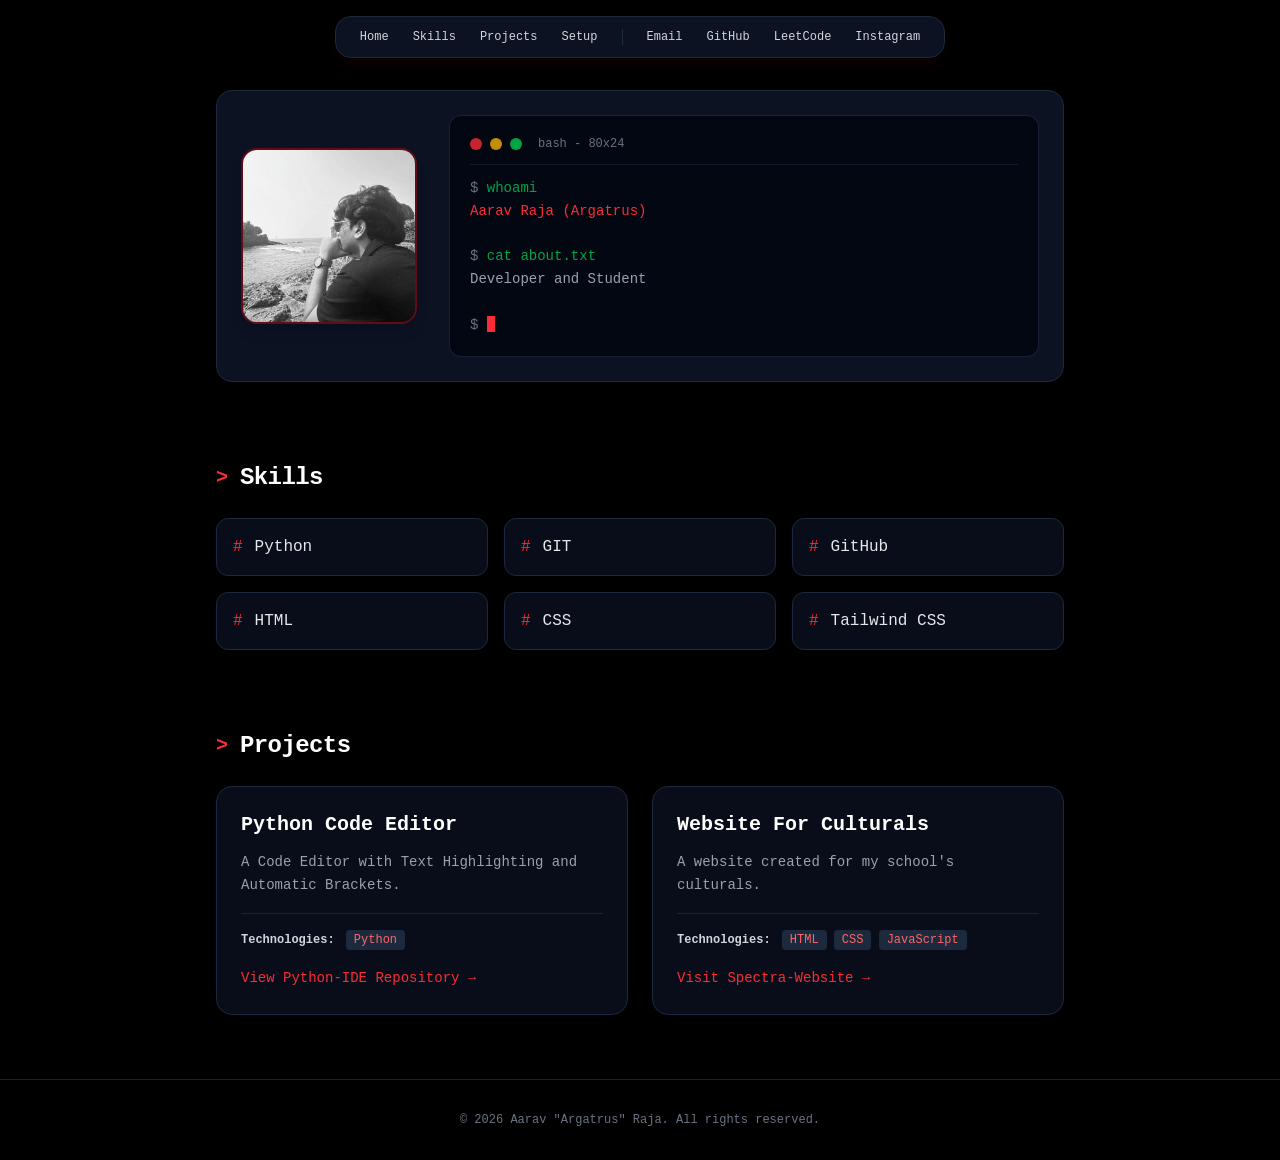
<file: index.html>
<!DOCTYPE html>
<html lang="en" class="scroll-smooth">
<head>
    <meta charset="UTF-8">
    <meta name="viewport" content="width=device-width, initial-scale=1.0">
    <title>Aarav Raja (Argatrus) - Portfolio</title>
    <link rel="icon" type="image/png" href="./src/favicon.png">
    <link rel="stylesheet" href="./src/output.css">
    <style>
        @keyframes cursorBlink {
        0%, 100% { opacity: 1; }
        50% { opacity: 0; }
        }
    </style>
</head>
<body class="bg-black text-gray-100 font-mono min-h-screen selection:bg-red-900 selection:text-white">
<!-- EMAIL POPUP -->
<div id="email-popover" class="hidden target:flex fixed inset-0 z-50 items-center justify-center bg-black/60 backdrop-blur-lg p-4">
    <div class="bg-slate-900 border border-red-800/60 p-5 rounded-xl text-gray-200 shadow-2xl relative max-w-sm w-full">
        <a href="#" class="absolute top-2 right-3 text-gray-500 hover:text-white text-small">✕</a>

        <p class="text-xs text-gray-400 mb-2 font-mono">My Email Address:</p>
        <code class="block bg-black px-3 py-2 rounded border border-slate-800 text-red-400 select-all font-mono text-sm text-center">argatrus@gmail.com</code>
        <p class="text-[10px] text-gray-500 mt-2 text-center font-mono">Click text & press Cmd+C / Ctrl+C</p>
    </div>
</div>
 <!-- NAVBAR -->
    <header class="sticky top-4 z-50 w-full flex justify-center px-4 mb-12">
        <nav class="bg-slate-900/80 border border-slate-800 backdrop-blur-md px-6 py-3 rounded-2xl shadow-lg shadow-red-950/20 transition-all duration-300 hover:border-red-900/50 @max-[399]:scale-x-50">
            <ul class="flex flex-wrap gap-6 items-center justify-center text-xs font-medium">
                <li>
                    <a href="#" class="text-gray-300 hover:text-red-400 transition-colors duration-200">Home</a>
                </li>
                <li>
                    <a href="#skills" class="text-gray-300 hover:text-red-400 transition-colors duration-200">Skills</a>
                </li>
                <li>
                    <a href="#projects" class="text-gray-300 hover:text-red-400 transition-colors duration-200">Projects</a>
                </li>
                <li>
                    <a href="./setup.html" class="text-gray-300 hover:text-red-400 transition-colors duration-200">Setup</a>
                </li>
                <li class="h-4 w-px bg-slate-800"></li>
                <li class="relative">
                    <a href="#email-popover" class="text-gray-300 hover:text-red-400 transition-colors duration-200 cursor-pointer">Email</a>
                </li>
                <li>
                    <a href="https://github.com/Argatrus" target="_blank" rel="noopener noreferrer" class="text-gray-300 hover:text-red-400 transition-colors duration-200">GitHub</a>
                </li>
                <li>
                    <a href="https://leetcode.com/u/Argatrus/" target="_blank" rel="noopener noreferrer" class="text-gray-300 hover:text-red-400 transition-colors duration-200">LeetCode</a>
                </li>
                <li>
                    <a href="https://www.instagram.com/argatrus/" target="_blank" rel="noopener noreferrer" class="text-gray-300 hover:text-red-400 transition-colors duration-200">Instagram</a>
                </li>
            </ul>
        </nav>
    </header>

    <main class="max-w-4xl mx-auto px-6 space-y-20 pb-16">

        <!-- INTRO SECTION -->
        <section id="intro" class="w-full flex justify-center">
            <div class="flex flex-col md:flex-row items-center gap-8 bg-slate-900/80 border border-slate-800 rounded-2xl p-6 w-full hover:shadow-red-800 hover:shadow-md">
                
                <!-- IMAGE -->
                <div class="shrink-0 relative group transition-all duration-300 hover:-translate-y-1">
                    <div class="absolute -inset-0.5 rounded-2xl blur opacity-30 group-hover:opacity-75 transition duration-300"></div>
                    <img src="./src/profile.png" alt="Aarav Raja" class="relative w-44 h-44 object-cover rounded-2xl border-2 border-red-800/60 shadow-lg">
                </div>

                <!-- TERMINAL -->
                <div class="transition-all hover:-translate-y-1 w-full flex flex-col justify-center bg-gray-950 p-5 rounded-xl border border-slate-800/80 font-mono text-sm leading-relaxed shadow-inner">
                    <div class="flex items-center gap-2 pb-3 mb-3 border-b border-slate-800/60">
                        <span class="w-3 h-3 rounded-full bg-red-500/80 inline-block"></span>
                        <span class="w-3 h-3 rounded-full bg-yellow-500/80 inline-block"></span>
                        <span class="w-3 h-3 rounded-full bg-green-500/80 inline-block"></span>
                        <span class="text-xs text-gray-500 ml-2">bash - 80x24</span>
                    </div>
                    <pre class="text-red-500 whitespace-pre-wrap"><code><span class="text-gray-500">$</span> <span class="text-green-500/80">whoami</span>
Aarav Raja (Argatrus)

<span class="text-gray-500">$</span> <span class="text-green-500/80">cat about.txt</span>
<span class="text-gray-400">Developer and Student</span>

<span class="text-gray-500">$</span> <span class="inline-block w-2 h-4 bg-red-500 p-0 m-0 align-sub" style="animation: cursorBlink 1s step-start infinite;"></span></code></pre>
                </div>

            </div>
        </section>

        <!-- SKILLS -->
        <section id="skills" class="space-y-6">
            <div class="flex items-center gap-3">
                <span class="text-red-500 font-bold text-xl">&gt;</span>
                <h2 class="text-2xl font-bold tracking-tight text-white">Skills</h2>
            </div>
            
            <ul class="grid grid-cols-2 sm:grid-cols-3 gap-4">
                <li class="bg-slate-900/60 border border-slate-800 hover:border-red-800/60 p-4 rounded-xl flex items-center gap-3 transition-all duration-300 hover:-translate-y-1 hover:shadow-lg hover:shadow-red-950/20">
                    <span class="text-red-500 font-mono">#</span>
                    <span class="font-medium text-gray-200">Python</span>
                </li>
                <li class="bg-slate-900/60 border border-slate-800 hover:border-red-800/60 p-4 rounded-xl flex items-center gap-3 transition-all duration-300 hover:-translate-y-1 hover:shadow-lg hover:shadow-red-950/20">
                    <span class="text-red-500 font-mono">#</span>
                    <span class="font-medium text-gray-200">GIT</span>
                </li>
                <li class="bg-slate-900/60 border border-slate-800 hover:border-red-800/60 p-4 rounded-xl flex items-center gap-3 transition-all duration-300 hover:-translate-y-1 hover:shadow-lg hover:shadow-red-950/20">
                    <span class="text-red-500 font-mono">#</span>
                    <span class="font-medium text-gray-200">GitHub</span>
                </li>
                <li class="bg-slate-900/60 border border-slate-800 hover:border-red-800/60 p-4 rounded-xl flex items-center gap-3 transition-all duration-300 hover:-translate-y-1 hover:shadow-lg hover:shadow-red-950/20">
                    <span class="text-red-500 font-mono">#</span>
                    <span class="font-medium text-gray-200">HTML</span>
                </li>
                <li class="bg-slate-900/60 border border-slate-800 hover:border-red-800/60 p-4 rounded-xl flex items-center gap-3 transition-all duration-300 hover:-translate-y-1 hover:shadow-lg hover:shadow-red-950/20">
                    <span class="text-red-500 font-mono">#</span>
                    <span class="font-medium text-gray-200">CSS</span>
                </li>
                <li class="bg-slate-900/60 border border-slate-800 hover:border-red-800/60 p-4 rounded-xl flex items-center gap-3 transition-all duration-300 hover:-translate-y-1 hover:shadow-lg hover:shadow-red-950/20">
                    <span class="text-red-500 font-mono">#</span>
                    <span class="font-medium text-gray-200">Tailwind CSS</span>
                </li>
            </ul>
        </section>

        <!-- Projects Section -->
        <section id="projects" class="space-y-6">
            <div class="flex items-center gap-3">
                <span class="text-red-500 font-bold text-xl">&gt;</span>
                <h2 class="text-2xl font-bold tracking-tight text-white">Projects</h2>
            </div>

            <div class="grid grid-cols-1 md:grid-cols-2 gap-6">
                <!-- Project 1 -->
                <article class="bg-slate-900/60 border border-slate-800 rounded-2xl p-6 flex flex-col justify-between space-y-4 transition-all duration-300 hover:-translate-y-1 hover:border-red-800/60 hover:shadow-xl hover:shadow-red-950/20">
                    <div class="space-y-3">
                        <h3 class="text-xl font-bold text-white group-hover:text-red-400 transition-colors">Python Code Editor</h3>
                        <p class="text-gray-400 text-sm leading-relaxed">A Code Editor with Text Highlighting and Automatic Brackets.</p>
                    </div>
                    
                    <div class="space-y-4 pt-4 border-t border-slate-800/80">
                        <p class="text-xs text-gray-400">
                            <strong class="text-gray-300 font-semibold">Technologies:</strong> 
                            <span class="ml-1 inline-block bg-slate-800 text-red-400 px-2 py-0.5 rounded text-xs">Python</span>
                        </p>
                        <a href="https://github.com/Argatrus/Python-IDE" target="_blank" rel="noopener noreferrer" class="inline-flex items-center gap-2 text-sm font-medium text-red-500 hover:text-red-400 hover:underline transition-all">
                            View Python-IDE Repository &rarr;
                        </a>
                    </div>
                </article>

                <!-- Project 2 -->
                <article class="bg-slate-900/60 border border-slate-800 rounded-2xl p-6 flex flex-col justify-between space-y-4 transition-all duration-300 hover:-translate-y-1 hover:border-red-800/60 hover:shadow-xl hover:shadow-red-950/20">
                    <div class="space-y-3">
                        <h3 class="text-xl font-bold text-white group-hover:text-red-400 transition-colors">Website For Culturals</h3>
                        <p class="text-gray-400 text-sm leading-relaxed">A website created for my school's culturals.</p>
                    </div>
                    
                    <div class="space-y-4 pt-4 border-t border-slate-800/80">
                        <p class="text-xs text-gray-400">
                            <strong class="text-gray-300 font-semibold">Technologies:</strong> 
                            <span class="ml-1 inline-block bg-slate-800 text-red-400 px-2 py-0.5 rounded text-xs">HTML</span>
                            <span class="inline-block bg-slate-800 text-red-400 px-2 py-0.5 rounded text-xs">CSS</span>
                            <span class="inline-block bg-slate-800 text-red-400 px-2 py-0.5 rounded text-xs">JavaScript</span>
                        </p>
                        <a href="https://argatrus.github.io/Spectra_Website/" target="_blank" rel="noopener noreferrer" class="inline-flex items-center gap-2 text-sm font-medium text-red-500 hover:text-red-400 hover:underline transition-all">
                            Visit Spectra-Website &rarr;
                        </a>
                    </div>
                </article>
            </div>
        </section>

    </main>

    <!-- Footer -->
    <footer class="w-full border-t border-slate-800/80 py-8 text-center text-xs text-gray-500">
        <p>&copy; 2026 Aarav "Argatrus" Raja. All rights reserved.</p>
    </footer>

</body>
</html>
</file>
<file: src/output.css>
/*! tailwindcss v4.3.3 | MIT License | https://tailwindcss.com */
@layer properties;
@layer theme, base, components, utilities;
@layer theme {
  :root, :host {
    --font-sans: -apple-system, BlinkMacSystemFont, "Segoe UI", Roboto, "Helvetica Neue",
      "Noto Sans", Arial, sans-serif, "Apple Color Emoji", "Segoe UI Emoji",
      "Segoe UI Symbol", "Noto Color Emoji";
    --font-mono: ui-monospace, SFMono-Regular, Menlo, Monaco, Consolas, "Liberation Mono",
      "Courier New", monospace;
    --color-red-400: oklch(70.4% 0.191 22.216);
    --color-red-500: oklch(63.7% 0.237 25.331);
    --color-red-700: oklch(50.5% 0.213 27.518);
    --color-red-800: oklch(44.4% 0.177 26.899);
    --color-red-900: oklch(39.6% 0.141 25.723);
    --color-red-950: oklch(25.8% 0.092 26.042);
    --color-yellow-500: oklch(79.5% 0.184 86.047);
    --color-green-500: oklch(72.3% 0.219 149.579);
    --color-slate-700: oklch(37.2% 0.044 257.287);
    --color-slate-800: oklch(27.9% 0.041 260.031);
    --color-slate-900: oklch(20.8% 0.042 265.755);
    --color-gray-100: oklch(96.7% 0.003 264.542);
    --color-gray-200: oklch(92.8% 0.006 264.531);
    --color-gray-300: oklch(87.2% 0.01 258.338);
    --color-gray-400: oklch(70.7% 0.022 261.325);
    --color-gray-500: oklch(55.1% 0.027 264.364);
    --color-gray-950: oklch(13% 0.028 261.692);
    --color-black: #000;
    --color-white: #fff;
    --spacing: 0.25rem;
    --container-sm: 24rem;
    --container-2xl: 42rem;
    --container-4xl: 56rem;
    --text-xs: 0.75rem;
    --text-xs--line-height: calc(1 / 0.75);
    --text-sm: 0.875rem;
    --text-sm--line-height: calc(1.25 / 0.875);
    --text-base: 1rem;
    --text-base--line-height: calc(1.5 / 1);
    --text-lg: 1.125rem;
    --text-lg--line-height: calc(1.75 / 1.125);
    --text-xl: 1.25rem;
    --text-xl--line-height: calc(1.75 / 1.25);
    --text-2xl: 1.5rem;
    --text-2xl--line-height: calc(2 / 1.5);
    --font-weight-medium: 500;
    --font-weight-semibold: 600;
    --font-weight-bold: 700;
    --tracking-tight: -0.025em;
    --leading-relaxed: 1.625;
    --radius-xl: 0.75rem;
    --radius-2xl: 1rem;
    --animate-pulse: pulse 2s cubic-bezier(0.4, 0, 0.6, 1) infinite;
    --animate-bounce: bounce 1s infinite;
    --blur-sm: 8px;
    --blur-md: 12px;
    --blur-lg: 16px;
    --default-transition-duration: 150ms;
    --default-transition-timing-function: cubic-bezier(0.4, 0, 0.2, 1);
    --default-font-family: var(--font-sans);
    --default-mono-font-family: var(--font-mono);
  }
}
@layer base {
  *, ::after, ::before, ::backdrop, ::file-selector-button {
    box-sizing: border-box;
    margin: 0;
    padding: 0;
    border: 0 solid;
  }
  html, :host {
    line-height: 1.5;
    -webkit-text-size-adjust: 100%;
    tab-size: 4;
    font-family: var(--default-font-family, -apple-system, BlinkMacSystemFont, "Segoe UI", Roboto, "Helvetica Neue", "Noto Sans", Arial, sans-serif, "Apple Color Emoji", "Segoe UI Emoji", "Segoe UI Symbol", "Noto Color Emoji");
    font-feature-settings: var(--default-font-feature-settings, normal);
    font-variation-settings: var(--default-font-variation-settings, normal);
    -webkit-tap-highlight-color: transparent;
  }
  hr {
    height: 0;
    color: inherit;
    border-top-width: 1px;
  }
  abbr:where([title]) {
    -webkit-text-decoration: underline dotted;
    text-decoration: underline dotted;
  }
  h1, h2, h3, h4, h5, h6 {
    font-size: inherit;
    font-weight: inherit;
  }
  a {
    color: inherit;
    -webkit-text-decoration: inherit;
    text-decoration: inherit;
  }
  b, strong {
    font-weight: bolder;
  }
  code, kbd, samp, pre {
    font-family: var(--default-mono-font-family, ui-monospace, SFMono-Regular, Menlo, Monaco, Consolas, "Liberation Mono", "Courier New", monospace);
    font-feature-settings: var(--default-mono-font-feature-settings, normal);
    font-variation-settings: var(--default-mono-font-variation-settings, normal);
    font-size: 1em;
  }
  small {
    font-size: 80%;
  }
  sub, sup {
    font-size: 75%;
    line-height: 0;
    position: relative;
    vertical-align: baseline;
  }
  sub {
    bottom: -0.25em;
  }
  sup {
    top: -0.5em;
  }
  table {
    text-indent: 0;
    border-color: inherit;
    border-collapse: collapse;
  }
  :-moz-focusring:where(:not(iframe)) {
    outline: auto;
  }
  progress {
    vertical-align: baseline;
  }
  summary {
    display: list-item;
  }
  ol, ul, menu {
    list-style: none;
  }
  img, svg, video, canvas, audio, iframe, embed, object {
    display: block;
    vertical-align: middle;
  }
  img, video {
    max-width: 100%;
    height: auto;
  }
  button, input, select, optgroup, textarea, ::file-selector-button {
    font: inherit;
    font-feature-settings: inherit;
    font-variation-settings: inherit;
    letter-spacing: inherit;
    color: inherit;
    border-radius: 0;
    background-color: transparent;
    opacity: 1;
  }
  :where(select:is([multiple], [size])) optgroup {
    font-weight: bolder;
  }
  :where(select:is([multiple], [size])) optgroup option {
    padding-inline-start: 20px;
  }
  ::file-selector-button {
    margin-inline-end: 4px;
  }
  ::placeholder {
    opacity: 1;
  }
  @supports (not (-webkit-appearance: -apple-pay-button))  or (contain-intrinsic-size: 1px) {
    ::placeholder {
      color: currentcolor;
      @supports (color: color-mix(in lab, red, red)) {
        color: color-mix(in oklab, currentcolor 50%, transparent);
      }
    }
  }
  textarea {
    resize: vertical;
  }
  ::-webkit-search-decoration {
    -webkit-appearance: none;
  }
  ::-webkit-date-and-time-value {
    min-height: 1lh;
    text-align: inherit;
  }
  ::-webkit-datetime-edit {
    display: inline-flex;
  }
  ::-webkit-datetime-edit-fields-wrapper {
    padding: 0;
  }
  ::-webkit-datetime-edit, ::-webkit-datetime-edit-year-field, ::-webkit-datetime-edit-month-field, ::-webkit-datetime-edit-day-field, ::-webkit-datetime-edit-hour-field, ::-webkit-datetime-edit-minute-field, ::-webkit-datetime-edit-second-field, ::-webkit-datetime-edit-millisecond-field, ::-webkit-datetime-edit-meridiem-field {
    padding-block: 0;
  }
  ::-webkit-calendar-picker-indicator {
    line-height: 1;
  }
  :-moz-ui-invalid {
    box-shadow: none;
  }
  button, input:where([type="button"], [type="reset"], [type="submit"]), ::file-selector-button {
    appearance: button;
  }
  ::-webkit-inner-spin-button, ::-webkit-outer-spin-button {
    height: auto;
  }
  [hidden]:where(:not([hidden="until-found"])) {
    display: none !important;
  }
}
@layer utilities {
  .absolute {
    position: absolute;
  }
  .fixed {
    position: fixed;
  }
  .relative {
    position: relative;
  }
  .sticky {
    position: sticky;
  }
  .-inset-0\.5 {
    inset: calc(var(--spacing) * -0.5);
  }
  .inset-0 {
    inset: 0px;
  }
  .top-2 {
    top: calc(var(--spacing) * 2);
  }
  .top-4 {
    top: calc(var(--spacing) * 4);
  }
  .right-3 {
    right: calc(var(--spacing) * 3);
  }
  .z-50 {
    z-index: 50;
  }
  .m-0 {
    margin: 0px;
  }
  .m-1 {
    margin: var(--spacing);
  }
  .mx-auto {
    margin-inline: auto;
  }
  .mt-1 {
    margin-top: var(--spacing);
  }
  .mt-2 {
    margin-top: calc(var(--spacing) * 2);
  }
  .mb-2 {
    margin-bottom: calc(var(--spacing) * 2);
  }
  .mb-3 {
    margin-bottom: calc(var(--spacing) * 3);
  }
  .mb-12 {
    margin-bottom: calc(var(--spacing) * 12);
  }
  .ml-1 {
    margin-left: var(--spacing);
  }
  .ml-2 {
    margin-left: calc(var(--spacing) * 2);
  }
  .block {
    display: block;
  }
  .flex {
    display: flex;
  }
  .grid {
    display: grid;
  }
  .hidden {
    display: none;
  }
  .inline-block {
    display: inline-block;
  }
  .inline-flex {
    display: inline-flex;
  }
  .h-3 {
    height: calc(var(--spacing) * 3);
  }
  .h-4 {
    height: calc(var(--spacing) * 4);
  }
  .h-44 {
    height: calc(var(--spacing) * 44);
  }
  .min-h-screen {
    min-height: 100vh;
  }
  .w-2 {
    width: calc(var(--spacing) * 2);
  }
  .w-3 {
    width: calc(var(--spacing) * 3);
  }
  .w-44 {
    width: calc(var(--spacing) * 44);
  }
  .w-full {
    width: 100%;
  }
  .w-px {
    width: 1px;
  }
  .max-w-4xl {
    max-width: var(--container-4xl);
  }
  .max-w-sm {
    max-width: var(--container-sm);
  }
  .shrink-0 {
    flex-shrink: 0;
  }
  .translate-y-0\.5 {
    --tw-translate-y: calc(var(--spacing) * 0.5);
    translate: var(--tw-translate-x) var(--tw-translate-y);
  }
  .translate-y-1 {
    --tw-translate-y: var(--spacing);
    translate: var(--tw-translate-x) var(--tw-translate-y);
  }
  .animate-\[ping_0\.5s_step-start_infinite\] {
    animation: ping 0.5s step-start infinite;
  }
  .animate-\[ping_1s_infinite\] {
    animation: ping 1s infinite;
  }
  .animate-\[pulse_1s_infinite\] {
    animation: pulse 1s infinite;
  }
  .animate-bounce {
    animation: var(--animate-bounce);
  }
  .animate-pulse {
    animation: var(--animate-pulse);
  }
  .cursor-pointer {
    cursor: pointer;
  }
  .grid-cols-1 {
    grid-template-columns: repeat(1, minmax(0, 1fr));
  }
  .grid-cols-2 {
    grid-template-columns: repeat(2, minmax(0, 1fr));
  }
  .flex-col {
    flex-direction: column;
  }
  .flex-wrap {
    flex-wrap: wrap;
  }
  .items-center {
    align-items: center;
  }
  .justify-between {
    justify-content: space-between;
  }
  .justify-center {
    justify-content: center;
  }
  .gap-2 {
    gap: calc(var(--spacing) * 2);
  }
  .gap-3 {
    gap: calc(var(--spacing) * 3);
  }
  .gap-4 {
    gap: calc(var(--spacing) * 4);
  }
  .gap-6 {
    gap: calc(var(--spacing) * 6);
  }
  .gap-8 {
    gap: calc(var(--spacing) * 8);
  }
  :where(.space-y-3 > :not(:last-child)) {
    --tw-space-y-reverse: 0;
    margin-block-start: calc(calc(var(--spacing) * 3) * var(--tw-space-y-reverse));
    margin-block-end: calc(calc(var(--spacing) * 3) * calc(1 - var(--tw-space-y-reverse)));
  }
  :where(.space-y-4 > :not(:last-child)) {
    --tw-space-y-reverse: 0;
    margin-block-start: calc(calc(var(--spacing) * 4) * var(--tw-space-y-reverse));
    margin-block-end: calc(calc(var(--spacing) * 4) * calc(1 - var(--tw-space-y-reverse)));
  }
  :where(.space-y-6 > :not(:last-child)) {
    --tw-space-y-reverse: 0;
    margin-block-start: calc(calc(var(--spacing) * 6) * var(--tw-space-y-reverse));
    margin-block-end: calc(calc(var(--spacing) * 6) * calc(1 - var(--tw-space-y-reverse)));
  }
  :where(.space-y-20 > :not(:last-child)) {
    --tw-space-y-reverse: 0;
    margin-block-start: calc(calc(var(--spacing) * 20) * var(--tw-space-y-reverse));
    margin-block-end: calc(calc(var(--spacing) * 20) * calc(1 - var(--tw-space-y-reverse)));
  }
  .scroll-smooth {
    scroll-behavior: smooth;
  }
  .rounded {
    border-radius: 0.25rem;
  }
  .rounded-2xl {
    border-radius: var(--radius-2xl);
  }
  .rounded-full {
    border-radius: calc(infinity * 1px);
  }
  .rounded-xl {
    border-radius: var(--radius-xl);
  }
  .border {
    border-style: var(--tw-border-style);
    border-width: 1px;
  }
  .border-2 {
    border-style: var(--tw-border-style);
    border-width: 2px;
  }
  .border-t {
    border-top-style: var(--tw-border-style);
    border-top-width: 1px;
  }
  .border-b {
    border-bottom-style: var(--tw-border-style);
    border-bottom-width: 1px;
  }
  .border-red-800\/60 {
    border-color: color-mix(in srgb, oklch(44.4% 0.177 26.899) 60%, transparent);
    @supports (color: color-mix(in lab, red, red)) {
      border-color: color-mix(in oklab, var(--color-red-800) 60%, transparent);
    }
  }
  .border-slate-800 {
    border-color: var(--color-slate-800);
  }
  .border-slate-800\/60 {
    border-color: color-mix(in srgb, oklch(27.9% 0.041 260.031) 60%, transparent);
    @supports (color: color-mix(in lab, red, red)) {
      border-color: color-mix(in oklab, var(--color-slate-800) 60%, transparent);
    }
  }
  .border-slate-800\/80 {
    border-color: color-mix(in srgb, oklch(27.9% 0.041 260.031) 80%, transparent);
    @supports (color: color-mix(in lab, red, red)) {
      border-color: color-mix(in oklab, var(--color-slate-800) 80%, transparent);
    }
  }
  .bg-black {
    background-color: var(--color-black);
  }
  .bg-black\/60 {
    background-color: color-mix(in srgb, #000 60%, transparent);
    @supports (color: color-mix(in lab, red, red)) {
      background-color: color-mix(in oklab, var(--color-black) 60%, transparent);
    }
  }
  .bg-gray-950 {
    background-color: var(--color-gray-950);
  }
  .bg-green-500\/80 {
    background-color: color-mix(in srgb, oklch(72.3% 0.219 149.579) 80%, transparent);
    @supports (color: color-mix(in lab, red, red)) {
      background-color: color-mix(in oklab, var(--color-green-500) 80%, transparent);
    }
  }
  .bg-red-500 {
    background-color: var(--color-red-500);
  }
  .bg-red-500\/80 {
    background-color: color-mix(in srgb, oklch(63.7% 0.237 25.331) 80%, transparent);
    @supports (color: color-mix(in lab, red, red)) {
      background-color: color-mix(in oklab, var(--color-red-500) 80%, transparent);
    }
  }
  .bg-slate-800 {
    background-color: var(--color-slate-800);
  }
  .bg-slate-900 {
    background-color: var(--color-slate-900);
  }
  .bg-slate-900\/60 {
    background-color: color-mix(in srgb, oklch(20.8% 0.042 265.755) 60%, transparent);
    @supports (color: color-mix(in lab, red, red)) {
      background-color: color-mix(in oklab, var(--color-slate-900) 60%, transparent);
    }
  }
  .bg-slate-900\/80 {
    background-color: color-mix(in srgb, oklch(20.8% 0.042 265.755) 80%, transparent);
    @supports (color: color-mix(in lab, red, red)) {
      background-color: color-mix(in oklab, var(--color-slate-900) 80%, transparent);
    }
  }
  .bg-yellow-500\/80 {
    background-color: color-mix(in srgb, oklch(79.5% 0.184 86.047) 80%, transparent);
    @supports (color: color-mix(in lab, red, red)) {
      background-color: color-mix(in oklab, var(--color-yellow-500) 80%, transparent);
    }
  }
  .object-cover {
    object-fit: cover;
  }
  .p-0 {
    padding: 0px;
  }
  .p-4 {
    padding: calc(var(--spacing) * 4);
  }
  .p-5 {
    padding: calc(var(--spacing) * 5);
  }
  .p-6 {
    padding: calc(var(--spacing) * 6);
  }
  .px-2 {
    padding-inline: calc(var(--spacing) * 2);
  }
  .px-3 {
    padding-inline: calc(var(--spacing) * 3);
  }
  .px-4 {
    padding-inline: calc(var(--spacing) * 4);
  }
  .px-6 {
    padding-inline: calc(var(--spacing) * 6);
  }
  .py-0\.5 {
    padding-block: calc(var(--spacing) * 0.5);
  }
  .py-2 {
    padding-block: calc(var(--spacing) * 2);
  }
  .py-3 {
    padding-block: calc(var(--spacing) * 3);
  }
  .py-8 {
    padding-block: calc(var(--spacing) * 8);
  }
  .pt-4 {
    padding-top: calc(var(--spacing) * 4);
  }
  .pb-3 {
    padding-bottom: calc(var(--spacing) * 3);
  }
  .pb-16 {
    padding-bottom: calc(var(--spacing) * 16);
  }
  .text-center {
    text-align: center;
  }
  .align-sub {
    vertical-align: sub;
  }
  .font-mono {
    font-family: var(--font-mono);
  }
  .text-2xl {
    font-size: var(--text-2xl);
    line-height: var(--tw-leading, var(--text-2xl--line-height));
  }
  .text-sm {
    font-size: var(--text-sm);
    line-height: var(--tw-leading, var(--text-sm--line-height));
  }
  .text-xl {
    font-size: var(--text-xl);
    line-height: var(--tw-leading, var(--text-xl--line-height));
  }
  .text-xs {
    font-size: var(--text-xs);
    line-height: var(--tw-leading, var(--text-xs--line-height));
  }
  .text-\[10px\] {
    font-size: 10px;
  }
  .leading-relaxed {
    --tw-leading: var(--leading-relaxed);
    line-height: var(--leading-relaxed);
  }
  .font-bold {
    --tw-font-weight: var(--font-weight-bold);
    font-weight: var(--font-weight-bold);
  }
  .font-medium {
    --tw-font-weight: var(--font-weight-medium);
    font-weight: var(--font-weight-medium);
  }
  .font-semibold {
    --tw-font-weight: var(--font-weight-semibold);
    font-weight: var(--font-weight-semibold);
  }
  .tracking-tight {
    --tw-tracking: var(--tracking-tight);
    letter-spacing: var(--tracking-tight);
  }
  .whitespace-pre-wrap {
    white-space: pre-wrap;
  }
  .text-gray-100 {
    color: var(--color-gray-100);
  }
  .text-gray-200 {
    color: var(--color-gray-200);
  }
  .text-gray-300 {
    color: var(--color-gray-300);
  }
  .text-gray-400 {
    color: var(--color-gray-400);
  }
  .text-gray-500 {
    color: var(--color-gray-500);
  }
  .text-green-500\/80 {
    color: color-mix(in srgb, oklch(72.3% 0.219 149.579) 80%, transparent);
    @supports (color: color-mix(in lab, red, red)) {
      color: color-mix(in oklab, var(--color-green-500) 80%, transparent);
    }
  }
  .text-red-400 {
    color: var(--color-red-400);
  }
  .text-red-500 {
    color: var(--color-red-500);
  }
  .text-white {
    color: var(--color-white);
  }
  .opacity-30 {
    opacity: 30%;
  }
  .shadow-2xl {
    --tw-shadow: 0 25px 50px -12px var(--tw-shadow-color, rgb(0 0 0 / 0.25));
    box-shadow: var(--tw-inset-shadow), var(--tw-inset-ring-shadow), var(--tw-ring-offset-shadow), var(--tw-ring-shadow), var(--tw-shadow);
  }
  .shadow-inner {
    --tw-shadow: inset 0 2px 4px 0 var(--tw-shadow-color, rgb(0 0 0 / 0.05));
    box-shadow: var(--tw-inset-shadow), var(--tw-inset-ring-shadow), var(--tw-ring-offset-shadow), var(--tw-ring-shadow), var(--tw-shadow);
  }
  .shadow-lg {
    --tw-shadow: 0 10px 15px -3px var(--tw-shadow-color, rgb(0 0 0 / 0.1)), 0 4px 6px -4px var(--tw-shadow-color, rgb(0 0 0 / 0.1));
    box-shadow: var(--tw-inset-shadow), var(--tw-inset-ring-shadow), var(--tw-ring-offset-shadow), var(--tw-ring-shadow), var(--tw-shadow);
  }
  .shadow-red-950\/20 {
    --tw-shadow-color: color-mix(in srgb, oklch(25.8% 0.092 26.042) 20%, transparent);
    @supports (color: color-mix(in lab, red, red)) {
      --tw-shadow-color: color-mix(in oklab, color-mix(in oklab, var(--color-red-950) 20%, transparent) var(--tw-shadow-alpha), transparent);
    }
  }
  .blur {
    --tw-blur: blur(8px);
    filter: var(--tw-blur,) var(--tw-brightness,) var(--tw-contrast,) var(--tw-grayscale,) var(--tw-hue-rotate,) var(--tw-invert,) var(--tw-saturate,) var(--tw-sepia,) var(--tw-drop-shadow,);
  }
  .backdrop-blur-lg {
    --tw-backdrop-blur: blur(var(--blur-lg));
    -webkit-backdrop-filter: var(--tw-backdrop-blur,) var(--tw-backdrop-brightness,) var(--tw-backdrop-contrast,) var(--tw-backdrop-grayscale,) var(--tw-backdrop-hue-rotate,) var(--tw-backdrop-invert,) var(--tw-backdrop-opacity,) var(--tw-backdrop-saturate,) var(--tw-backdrop-sepia,);
    backdrop-filter: var(--tw-backdrop-blur,) var(--tw-backdrop-brightness,) var(--tw-backdrop-contrast,) var(--tw-backdrop-grayscale,) var(--tw-backdrop-hue-rotate,) var(--tw-backdrop-invert,) var(--tw-backdrop-opacity,) var(--tw-backdrop-saturate,) var(--tw-backdrop-sepia,);
  }
  .backdrop-blur-md {
    --tw-backdrop-blur: blur(var(--blur-md));
    -webkit-backdrop-filter: var(--tw-backdrop-blur,) var(--tw-backdrop-brightness,) var(--tw-backdrop-contrast,) var(--tw-backdrop-grayscale,) var(--tw-backdrop-hue-rotate,) var(--tw-backdrop-invert,) var(--tw-backdrop-opacity,) var(--tw-backdrop-saturate,) var(--tw-backdrop-sepia,);
    backdrop-filter: var(--tw-backdrop-blur,) var(--tw-backdrop-brightness,) var(--tw-backdrop-contrast,) var(--tw-backdrop-grayscale,) var(--tw-backdrop-hue-rotate,) var(--tw-backdrop-invert,) var(--tw-backdrop-opacity,) var(--tw-backdrop-saturate,) var(--tw-backdrop-sepia,);
  }
  .transition {
    transition-property: color, background-color, border-color, outline-color, text-decoration-color, fill, stroke, --tw-gradient-from, --tw-gradient-via, --tw-gradient-to, opacity, box-shadow, transform, translate, scale, rotate, filter, -webkit-backdrop-filter, backdrop-filter, display, content-visibility, overlay, pointer-events;
    transition-timing-function: var(--tw-ease, var(--default-transition-timing-function));
    transition-duration: var(--tw-duration, var(--default-transition-duration));
  }
  .transition-all {
    transition-property: all;
    transition-timing-function: var(--tw-ease, var(--default-transition-timing-function));
    transition-duration: var(--tw-duration, var(--default-transition-duration));
  }
  .transition-colors {
    transition-property: color, background-color, border-color, outline-color, text-decoration-color, fill, stroke, --tw-gradient-from, --tw-gradient-via, --tw-gradient-to;
    transition-timing-function: var(--tw-ease, var(--default-transition-timing-function));
    transition-duration: var(--tw-duration, var(--default-transition-duration));
  }
  .duration-200 {
    --tw-duration: 200ms;
    transition-duration: 200ms;
  }
  .duration-300 {
    --tw-duration: 300ms;
    transition-duration: 300ms;
  }
  .select-all {
    -webkit-user-select: all;
    user-select: all;
  }
  @media (hover: hover) {
    .group-hover\:text-red-400:is(:where(.group):hover *) {
      color: var(--color-red-400);
    }
    .group-hover\:opacity-75:is(:where(.group):hover *) {
      opacity: 75%;
    }
  }
  .selection\:bg-red-900 ::selection {
    background-color: var(--color-red-900);
  }
  .selection\:bg-red-900::selection {
    background-color: var(--color-red-900);
  }
  .selection\:text-white ::selection {
    color: var(--color-white);
  }
  .selection\:text-white::selection {
    color: var(--color-white);
  }
  .target\:flex:target {
    display: flex;
  }
  @media (hover: hover) {
    .hover\:-translate-y-1:hover {
      --tw-translate-y: calc(var(--spacing) * -1);
      translate: var(--tw-translate-x) var(--tw-translate-y);
    }
    .hover\:border-red-800\/60:hover {
      border-color: color-mix(in srgb, oklch(44.4% 0.177 26.899) 60%, transparent);
    }
    @supports (color: color-mix(in lab, red, red)) {
      .hover\:border-red-800\/60:hover {
        border-color: color-mix(in oklab, var(--color-red-800) 60%, transparent);
      }
    }
    .hover\:border-red-900\/50:hover {
      border-color: color-mix(in srgb, oklch(39.6% 0.141 25.723) 50%, transparent);
    }
    @supports (color: color-mix(in lab, red, red)) {
      .hover\:border-red-900\/50:hover {
        border-color: color-mix(in oklab, var(--color-red-900) 50%, transparent);
      }
    }
    .hover\:text-red-400:hover {
      color: var(--color-red-400);
    }
    .hover\:text-white:hover {
      color: var(--color-white);
    }
    .hover\:underline:hover {
      text-decoration-line: underline;
    }
    .hover\:shadow-lg:hover {
      --tw-shadow: 0 10px 15px -3px var(--tw-shadow-color, rgb(0 0 0 / 0.1)), 0 4px 6px -4px var(--tw-shadow-color, rgb(0 0 0 / 0.1));
      box-shadow: var(--tw-inset-shadow), var(--tw-inset-ring-shadow), var(--tw-ring-offset-shadow), var(--tw-ring-shadow), var(--tw-shadow);
    }
    .hover\:shadow-md:hover {
      --tw-shadow: 0 4px 6px -1px var(--tw-shadow-color, rgb(0 0 0 / 0.1)), 0 2px 4px -2px var(--tw-shadow-color, rgb(0 0 0 / 0.1));
      box-shadow: var(--tw-inset-shadow), var(--tw-inset-ring-shadow), var(--tw-ring-offset-shadow), var(--tw-ring-shadow), var(--tw-shadow);
    }
    .hover\:shadow-xl:hover {
      --tw-shadow: 0 20px 25px -5px var(--tw-shadow-color, rgb(0 0 0 / 0.1)), 0 8px 10px -6px var(--tw-shadow-color, rgb(0 0 0 / 0.1));
      box-shadow: var(--tw-inset-shadow), var(--tw-inset-ring-shadow), var(--tw-ring-offset-shadow), var(--tw-ring-shadow), var(--tw-shadow);
    }
    .hover\:shadow-red-800:hover {
      --tw-shadow-color: oklch(44.4% 0.177 26.899);
    }
    @supports (color: color-mix(in lab, red, red)) {
      .hover\:shadow-red-800:hover {
        --tw-shadow-color: color-mix(in oklab, var(--color-red-800) var(--tw-shadow-alpha), transparent);
      }
    }
    .hover\:shadow-red-950\/20:hover {
      --tw-shadow-color: color-mix(in srgb, oklch(25.8% 0.092 26.042) 20%, transparent);
    }
    @supports (color: color-mix(in lab, red, red)) {
      .hover\:shadow-red-950\/20:hover {
        --tw-shadow-color: color-mix(in oklab, color-mix(in oklab, var(--color-red-950) 20%, transparent) var(--tw-shadow-alpha), transparent);
      }
    }
  }
  @media (width >= 40rem) {
    .sm\:grid-cols-3 {
      grid-template-columns: repeat(3, minmax(0, 1fr));
    }
  }
  @media (width >= 48rem) {
    .md\:grid-cols-2 {
      grid-template-columns: repeat(2, minmax(0, 1fr));
    }
    .md\:flex-row {
      flex-direction: row;
    }
  }
  @container (width < 399) {
    .\@max-\[399\]\:scale-x-50 {
      --tw-scale-x: 50%;
      scale: var(--tw-scale-x) var(--tw-scale-y);
    }
  }
}
@property --tw-translate-x {
  syntax: "*";
  inherits: false;
  initial-value: 0;
}
@property --tw-translate-y {
  syntax: "*";
  inherits: false;
  initial-value: 0;
}
@property --tw-translate-z {
  syntax: "*";
  inherits: false;
  initial-value: 0;
}
@property --tw-space-y-reverse {
  syntax: "*";
  inherits: false;
  initial-value: 0;
}
@property --tw-border-style {
  syntax: "*";
  inherits: false;
  initial-value: solid;
}
@property --tw-leading {
  syntax: "*";
  inherits: false;
}
@property --tw-font-weight {
  syntax: "*";
  inherits: false;
}
@property --tw-tracking {
  syntax: "*";
  inherits: false;
}
@property --tw-shadow {
  syntax: "*";
  inherits: false;
  initial-value: 0 0 #0000;
}
@property --tw-shadow-color {
  syntax: "*";
  inherits: false;
}
@property --tw-shadow-alpha {
  syntax: "<percentage>";
  inherits: false;
  initial-value: 100%;
}
@property --tw-inset-shadow {
  syntax: "*";
  inherits: false;
  initial-value: 0 0 #0000;
}
@property --tw-inset-shadow-color {
  syntax: "*";
  inherits: false;
}
@property --tw-inset-shadow-alpha {
  syntax: "<percentage>";
  inherits: false;
  initial-value: 100%;
}
@property --tw-ring-color {
  syntax: "*";
  inherits: false;
}
@property --tw-ring-shadow {
  syntax: "*";
  inherits: false;
  initial-value: 0 0 #0000;
}
@property --tw-inset-ring-color {
  syntax: "*";
  inherits: false;
}
@property --tw-inset-ring-shadow {
  syntax: "*";
  inherits: false;
  initial-value: 0 0 #0000;
}
@property --tw-ring-inset {
  syntax: "*";
  inherits: false;
}
@property --tw-ring-offset-width {
  syntax: "<length>";
  inherits: false;
  initial-value: 0px;
}
@property --tw-ring-offset-color {
  syntax: "*";
  inherits: false;
  initial-value: #fff;
}
@property --tw-ring-offset-shadow {
  syntax: "*";
  inherits: false;
  initial-value: 0 0 #0000;
}
@property --tw-blur {
  syntax: "*";
  inherits: false;
}
@property --tw-brightness {
  syntax: "*";
  inherits: false;
}
@property --tw-contrast {
  syntax: "*";
  inherits: false;
}
@property --tw-grayscale {
  syntax: "*";
  inherits: false;
}
@property --tw-hue-rotate {
  syntax: "*";
  inherits: false;
}
@property --tw-invert {
  syntax: "*";
  inherits: false;
}
@property --tw-opacity {
  syntax: "*";
  inherits: false;
}
@property --tw-saturate {
  syntax: "*";
  inherits: false;
}
@property --tw-sepia {
  syntax: "*";
  inherits: false;
}
@property --tw-drop-shadow {
  syntax: "*";
  inherits: false;
}
@property --tw-drop-shadow-color {
  syntax: "*";
  inherits: false;
}
@property --tw-drop-shadow-alpha {
  syntax: "<percentage>";
  inherits: false;
  initial-value: 100%;
}
@property --tw-drop-shadow-size {
  syntax: "*";
  inherits: false;
}
@property --tw-backdrop-blur {
  syntax: "*";
  inherits: false;
}
@property --tw-backdrop-brightness {
  syntax: "*";
  inherits: false;
}
@property --tw-backdrop-contrast {
  syntax: "*";
  inherits: false;
}
@property --tw-backdrop-grayscale {
  syntax: "*";
  inherits: false;
}
@property --tw-backdrop-hue-rotate {
  syntax: "*";
  inherits: false;
}
@property --tw-backdrop-invert {
  syntax: "*";
  inherits: false;
}
@property --tw-backdrop-opacity {
  syntax: "*";
  inherits: false;
}
@property --tw-backdrop-saturate {
  syntax: "*";
  inherits: false;
}
@property --tw-backdrop-sepia {
  syntax: "*";
  inherits: false;
}
@property --tw-duration {
  syntax: "*";
  inherits: false;
}
@property --tw-scale-x {
  syntax: "*";
  inherits: false;
  initial-value: 1;
}
@property --tw-scale-y {
  syntax: "*";
  inherits: false;
  initial-value: 1;
}
@property --tw-scale-z {
  syntax: "*";
  inherits: false;
  initial-value: 1;
}
@keyframes ping {
  75%, 100% {
    transform: scale(2);
    opacity: 0;
  }
}
@keyframes pulse {
  50% {
    opacity: 0.5;
  }
}
@keyframes bounce {
  0%, 100% {
    transform: translateY(-25%);
    animation-timing-function: cubic-bezier(0.8, 0, 1, 1);
  }
  50% {
    transform: none;
    animation-timing-function: cubic-bezier(0, 0, 0.2, 1);
  }
}
@layer properties {
  @supports ((-webkit-hyphens: none) and (not (margin-trim: inline))) or ((-moz-orient: inline) and (not (color:rgb(from red r g b)))) {
    *, ::before, ::after, ::backdrop {
      --tw-translate-x: 0;
      --tw-translate-y: 0;
      --tw-translate-z: 0;
      --tw-space-y-reverse: 0;
      --tw-border-style: solid;
      --tw-leading: initial;
      --tw-font-weight: initial;
      --tw-tracking: initial;
      --tw-shadow: 0 0 #0000;
      --tw-shadow-color: initial;
      --tw-shadow-alpha: 100%;
      --tw-inset-shadow: 0 0 #0000;
      --tw-inset-shadow-color: initial;
      --tw-inset-shadow-alpha: 100%;
      --tw-ring-color: initial;
      --tw-ring-shadow: 0 0 #0000;
      --tw-inset-ring-color: initial;
      --tw-inset-ring-shadow: 0 0 #0000;
      --tw-ring-inset: initial;
      --tw-ring-offset-width: 0px;
      --tw-ring-offset-color: #fff;
      --tw-ring-offset-shadow: 0 0 #0000;
      --tw-blur: initial;
      --tw-brightness: initial;
      --tw-contrast: initial;
      --tw-grayscale: initial;
      --tw-hue-rotate: initial;
      --tw-invert: initial;
      --tw-opacity: initial;
      --tw-saturate: initial;
      --tw-sepia: initial;
      --tw-drop-shadow: initial;
      --tw-drop-shadow-color: initial;
      --tw-drop-shadow-alpha: 100%;
      --tw-drop-shadow-size: initial;
      --tw-backdrop-blur: initial;
      --tw-backdrop-brightness: initial;
      --tw-backdrop-contrast: initial;
      --tw-backdrop-grayscale: initial;
      --tw-backdrop-hue-rotate: initial;
      --tw-backdrop-invert: initial;
      --tw-backdrop-opacity: initial;
      --tw-backdrop-saturate: initial;
      --tw-backdrop-sepia: initial;
      --tw-duration: initial;
      --tw-scale-x: 1;
      --tw-scale-y: 1;
      --tw-scale-z: 1;
    }
  }
}
</file>
